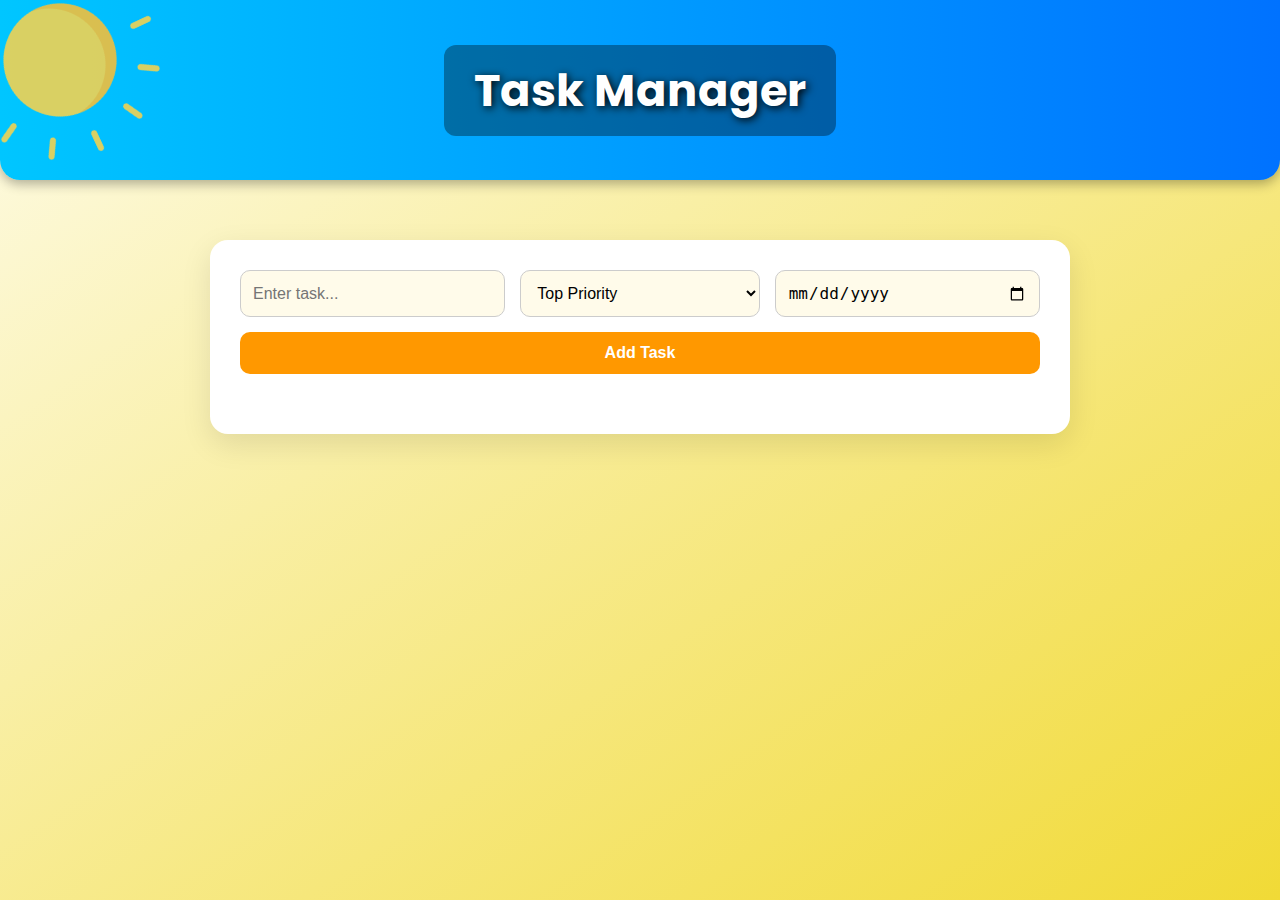
<file: index.html>
<!DOCTYPE html>
<html lang="en">
<head>
  <meta charset="UTF-8" />
  <meta http-equiv="X-UA-Compatible" content="IE=edge" />
  <meta name="viewport" content="width=device-width, initial-scale=1.0" />
  <title>Task Manager</title>
  <link rel="stylesheet" href="main.css" />
</head>
<body>

  <img class="decorative-sun" src="./sun.png" alt="Sun">

  <header>
    <h1>Task Manager</h1>
  </header>

  <main>
    <div class="task-form">
      <input id="task" type="text" placeholder="Enter task..." />
      <select id="priority">
        <option value="Top">Top Priority</option>
        <option value="Middle">Medium Priority</option>
        <option value="Low">Low Priority</option>
      </select>
      <input id="deadline" type="date" />
      <button id="add-task">Add Task</button>
    </div>
    <div id="task-list" class="task-list"></div>
  </main>

  <script src="main.js"></script>
</body>
</html>
</file>
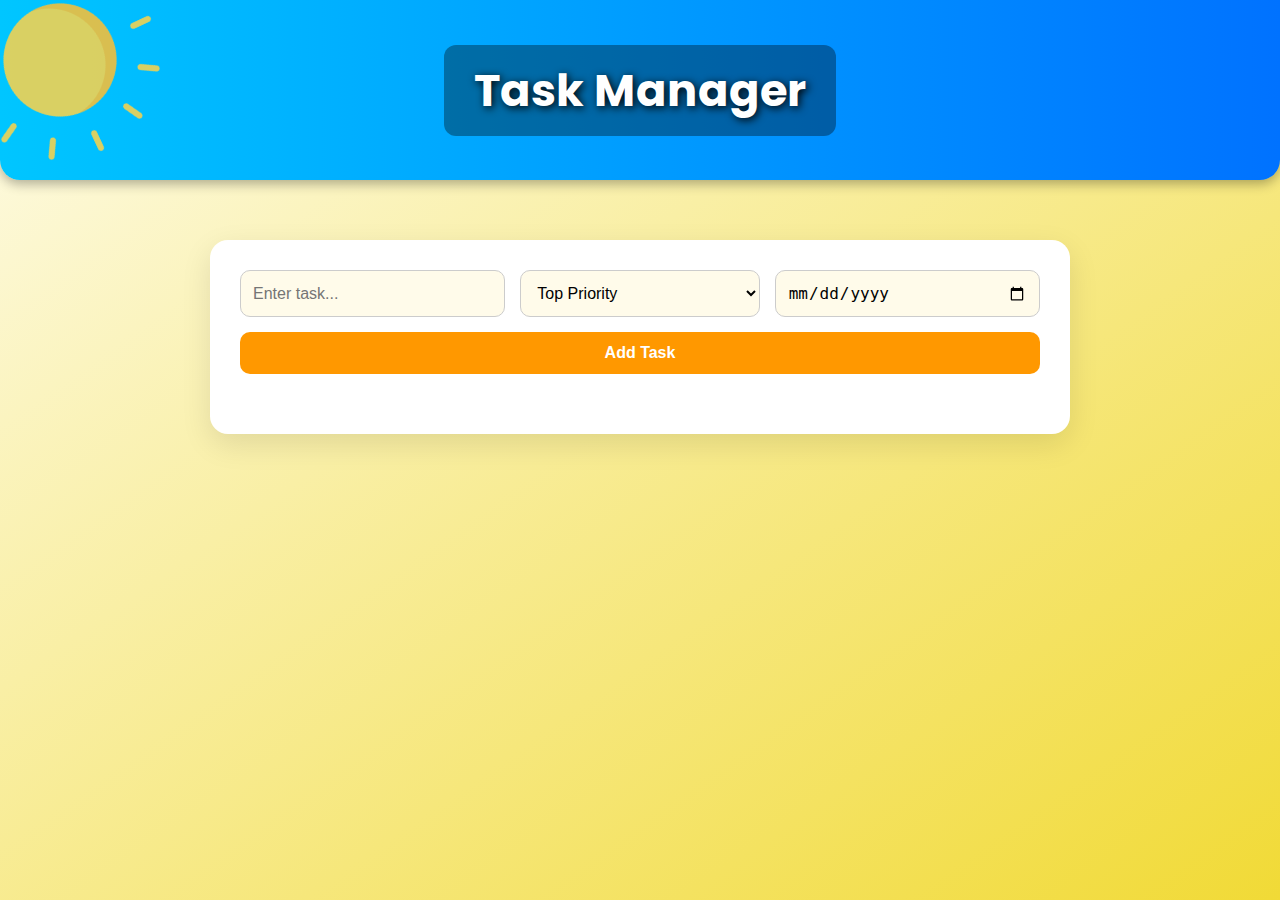
<file: Task-Management-System-HTML-CSS-Javascript/dashboard.html>
<!DOCTYPE html>
<html lang="en">
<head>
  <meta charset="UTF-8" />
  <meta http-equiv="X-UA-Compatible" content="IE=edge" />
  <meta name="viewport" content="width=device-width, initial-scale=1.0" />
  <title>Task Manager</title>
  <link rel="stylesheet" href="main.css" />
</head>
<body>

  <img class="decorative-sun" src="sun.png" alt="Sun">

  <header>
    <h1>Task Manager</h1>
  </header>

  <main>
    <div class="task-form">
      <input id="task" type="text" placeholder="Enter task..." />
      <select id="priority">
        <option value="Top">Top Priority</option>
        <option value="Middle">Medium Priority</option>
        <option value="Low">Low Priority</option>
      </select>
      <input id="deadline" type="date" />
      <button id="add-task">Add Task</button>
    </div>
    <div id="task-list" class="task-list"></div>
  </main>

  <script src="main.js"></script>
</body>
</html>
</file>
<file: main.css>
@import url('https://fonts.googleapis.com/css2?family=Poppins:wght@400;600&display=swap');

body {
  font-family: 'Poppins', sans-serif;
  margin: 0;
  padding: 0;
  background: linear-gradient(to bottom right, #fefcea, #f1da36);
  color: #333;
  position: relative;
  min-height: 100vh;
  overflow-x: hidden;
}
.decorative-sun {
  position: absolute;
  top: -40px;
  left: -40px;
  width: 200px;
  z-index: 0;
  opacity: 0.85;
  transform: rotate(-25deg);
}
header {
  background: linear-gradient(90deg, #00c6ff, #0072ff);
  height: 180px;
  display: flex;
  align-items: center;
  justify-content: center;
  color: white;
  box-shadow: 0 4px 12px rgba(0, 0, 0, 0.3);
  border-bottom-left-radius: 20px;
  border-bottom-right-radius: 20px;
}
header h1 {
  font-size: 2.8rem;
  text-shadow: 2px 2px 8px #000;
  background: rgba(0, 0, 0, 0.35);
  padding: 12px 30px;
  border-radius: 12px;
}
main {
  max-width: 800px;
  margin: 60px auto;
  padding: 30px;
  background: white;
  border-radius: 18px;
  box-shadow: 0 10px 30px rgba(0, 0, 0, 0.1);
}
.task-form {
  display: flex;
  flex-wrap: wrap;
  gap: 15px;
  margin-bottom: 30px;
}
.task-form input,
.task-form select,
.task-form button {
  flex: 1 1 200px;
  padding: 12px;
  font-size: 1rem;
  border-radius: 10px;
  border: 1px solid #ccc;
  background: #fffbea;
}
.task-form input:focus,
.task-form select:focus {
  outline: 2px solid #ffa500;
}

#add-task {
  background-color: #ff9800;
  color: white;
  font-weight: bold;
  border: none;
  transition: background 0.3s;
}
#add-task:hover {
  background-color: #e67600;
}
.task-list {
  display: flex;
  flex-direction: column;
  gap: 20px;
}
.task {
  display: flex;
  align-items: center;
  background-color: #fff8e1;
  border-left: 8px solid #ffc107;
  border-radius: 12px;
  padding: 15px;
  box-shadow: 0 6px 20px rgba(0, 0, 0, 0.05);
  gap: 15px;
  position: relative;
}
.task.low { border-left-color: #8bc34a; }
.task.middle { border-left-color: #ffeb3b; }
.task.top { border-left-color: #f44336; }

.task img.icon {
  width: 50px;
  height: 50px;
  object-fit: cover;
  border-radius: 50%;
}
.task-content {
  flex-grow: 1;
}
.task p {
  margin: 4px 0;
}
.mark-done {
  background-color: #4caf50;
  color: white;
  border: none;
  padding: 8px 14px;
  border-radius: 6px;
  cursor: pointer;
  transition: background-color 0.2s ease;
}
.mark-done:hover {
  background-color: #388e3c;
}
.mark-done:disabled {
  background-color: #ccc;
  cursor: not-allowed;
}
</file>
<file: Task-Management-System-HTML-CSS-Javascript/main.css>
@import url('https://fonts.googleapis.com/css2?family=Poppins:wght@400;600&display=swap');

body {
  font-family: 'Poppins', sans-serif;
  margin: 0;
  padding: 0;
  background: linear-gradient(to bottom right, #fefcea, #f1da36);
  color: #333;
  position: relative;
  min-height: 100vh;
  overflow-x: hidden;
}
.decorative-sun {
  position: absolute;
  top: -40px;
  left: -40px;
  width: 200px;
  z-index: 0;
  opacity: 0.85;
  transform: rotate(-25deg);
}
header {
  background: linear-gradient(90deg, #00c6ff, #0072ff);
  height: 180px;
  display: flex;
  align-items: center;
  justify-content: center;
  color: white;
  box-shadow: 0 4px 12px rgba(0, 0, 0, 0.3);
  border-bottom-left-radius: 20px;
  border-bottom-right-radius: 20px;
}
header h1 {
  font-size: 2.8rem;
  text-shadow: 2px 2px 8px #000;
  background: rgba(0, 0, 0, 0.35);
  padding: 12px 30px;
  border-radius: 12px;
}
main {
  max-width: 800px;
  margin: 60px auto;
  padding: 30px;
  background: white;
  border-radius: 18px;
  box-shadow: 0 10px 30px rgba(0, 0, 0, 0.1);
}
.task-form {
  display: flex;
  flex-wrap: wrap;
  gap: 15px;
  margin-bottom: 30px;
}
.task-form input,
.task-form select,
.task-form button {
  flex: 1 1 200px;
  padding: 12px;
  font-size: 1rem;
  border-radius: 10px;
  border: 1px solid #ccc;
  background: #fffbea;
}
.task-form input:focus,
.task-form select:focus {
  outline: 2px solid #ffa500;
}

#add-task {
  background-color: #ff9800;
  color: white;
  font-weight: bold;
  border: none;
  transition: background 0.3s;
}
#add-task:hover {
  background-color: #e67600;
}
.task-list {
  display: flex;
  flex-direction: column;
  gap: 20px;
}
.task {
  display: flex;
  align-items: center;
  background-color: #fff8e1;
  border-left: 8px solid #ffc107;
  border-radius: 12px;
  padding: 15px;
  box-shadow: 0 6px 20px rgba(0, 0, 0, 0.05);
  gap: 15px;
  position: relative;
}
.task.low { border-left-color: #8bc34a; }
.task.middle { border-left-color: #ffeb3b; }
.task.top { border-left-color: #f44336; }

.task img.icon {
  width: 50px;
  height: 50px;
  object-fit: cover;
  border-radius: 50%;
}
.task-content {
  flex-grow: 1;
}
.task p {
  margin: 4px 0;
}
.mark-done {
  background-color: #4caf50;
  color: white;
  border: none;
  padding: 8px 14px;
  border-radius: 6px;
  cursor: pointer;
  transition: background-color 0.2s ease;
}
.mark-done:hover {
  background-color: #388e3c;
}
.mark-done:disabled {
  background-color: #ccc;
  cursor: not-allowed;
}
</file>
